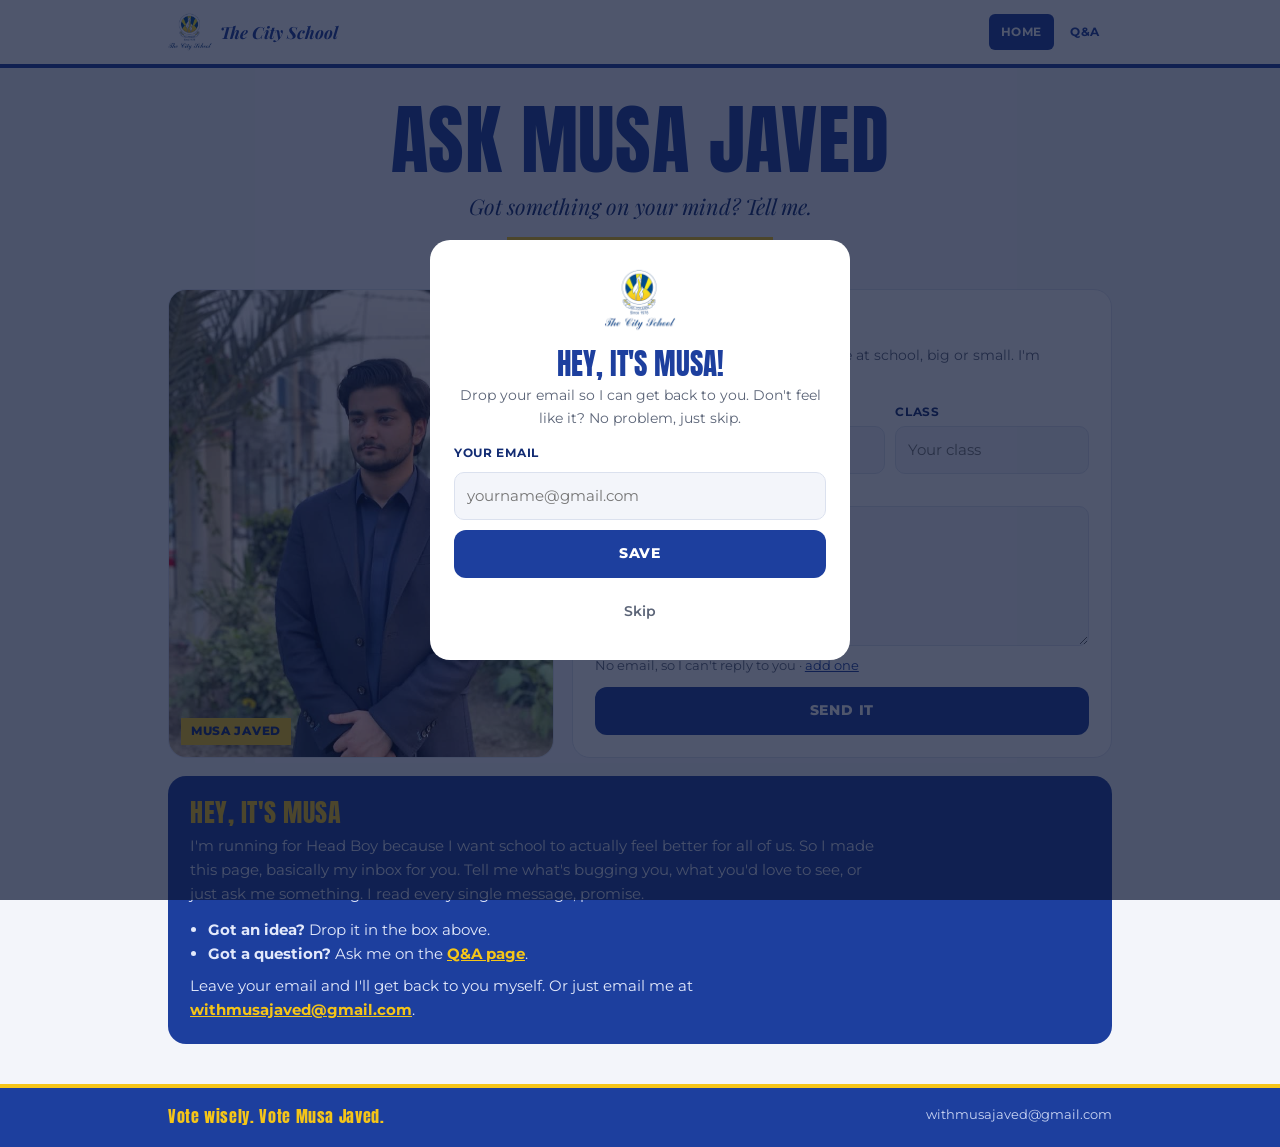
<file: index.html>
<!doctype html>
<html lang="en">
<head>
  <meta charset="utf-8">
  <meta name="viewport" content="width=device-width, initial-scale=1, viewport-fit=cover">
  <title>Ask Musa Javed</title>
  <meta name="description" content="Musa Javed for Head Boy, The City School. Drop a suggestion, ask a question and read the answers.">
  <meta property="og:title" content="Ask Musa Javed">
  <meta property="og:description" content="Got an idea or a question for your Head Boy candidate? Tell Musa.">
  <meta property="og:image" content="https://hassannadeem1122.github.io/withmusajaved/musa.jpg">
  <meta property="og:url" content="https://hassannadeem1122.github.io/withmusajaved/">
  <meta property="og:type" content="website">
  <meta name="twitter:card" content="summary_large_image">
  <meta name="theme-color" content="#1d3f9e">
  <link rel="icon" href="logo.png">
  <link rel="preconnect" href="https://fonts.googleapis.com">
  <link rel="preconnect" href="https://fonts.gstatic.com" crossorigin>
  <link rel="stylesheet" href="https://fonts.googleapis.com/css2?family=Anton&family=Montserrat:wght@500;700;800&family=Playfair+Display:ital,wght@1,700&display=swap" media="print" onload="this.media='all'">
  <link rel="stylesheet" href="style.css">
  <script>window.API = location.hostname.endsWith("github.io") ? "https://ask-musa-javed.pages.dev" : "";</script>
</head>
<body>
  <header class="topbar">
    <div class="wrap">
      <a class="logo" href="index.html"><img src="logo.png" alt=""><span>The City School</span></a>
      <nav aria-label="Pages">
        <a href="index.html">Home</a>
        <a href="qna.html">Q&amp;A</a>
      </nav>
    </div>
  </header>

  <main class="wrap">
    <section class="title">
      <h1>Ask Musa Javed</h1>
      <p>Got something on your mind? Tell me.</p>
      <span class="band">Vote Musa Javed for Head Boy</span>
    </section>

    <section class="home-grid">
      <figure class="photo">
        <img src="musa.jpg" alt="Musa Javed">
        <figcaption>Musa Javed</figcaption>
      </figure>

      <div class="card">
        <h2>Got an idea?</h2>
        <p class="hint">Anything you want changed or done at school, big or small. I&#39;m listening.</p>
        <form data-kind="Suggestion" autocomplete="off">
          <div class="two">
            <div class="field">
              <label for="sName">Name</label>
              <input id="sName" data-field="Name" maxlength="50" placeholder="Your name">
            </div>
            <div class="field">
              <label for="sClass">Class</label>
              <input id="sClass" data-field="Class" maxlength="20" placeholder="Your class">
            </div>
          </div>
          <div class="field">
            <label for="sText">Your idea</label>
            <textarea id="sText" data-field="Suggestion" maxlength="1500" placeholder="What&#39;s on your mind?"></textarea>
          </div>
          <p class="reply-to" data-reply-to></p>
          <p class="err" role="status"></p>
          <button class="btn" type="submit">Send it</button>
        </form>
      </div>
    </section>

    <section class="card about">
      <h2>Hey, it&#39;s Musa</h2>
      <p>I&#39;m running for Head Boy because I want school to actually feel better for all of us. So I made this page, basically my inbox for you. Tell me what&#39;s bugging you, what you&#39;d love to see, or just ask me something. I read every single message, promise.</p>
      <ul>
        <li><strong>Got an idea?</strong> Drop it in the box above.</li>
        <li><strong>Got a question?</strong> Ask me on the <a href="qna.html">Q&amp;A page</a>.</li>
      </ul>
      <p>Leave your email and I&#39;ll get back to you myself. Or just email me at <a href="mailto:withmusajaved@gmail.com">withmusajaved@gmail.com</a>.</p>
    </section>
  </main>

  <footer class="footer">
    <div class="wrap"><b>Vote wisely. Vote Musa Javed.</b><span>withmusajaved@gmail.com</span></div>
  </footer>

  <script src="site.js"></script>
</body>
</html>
</file>
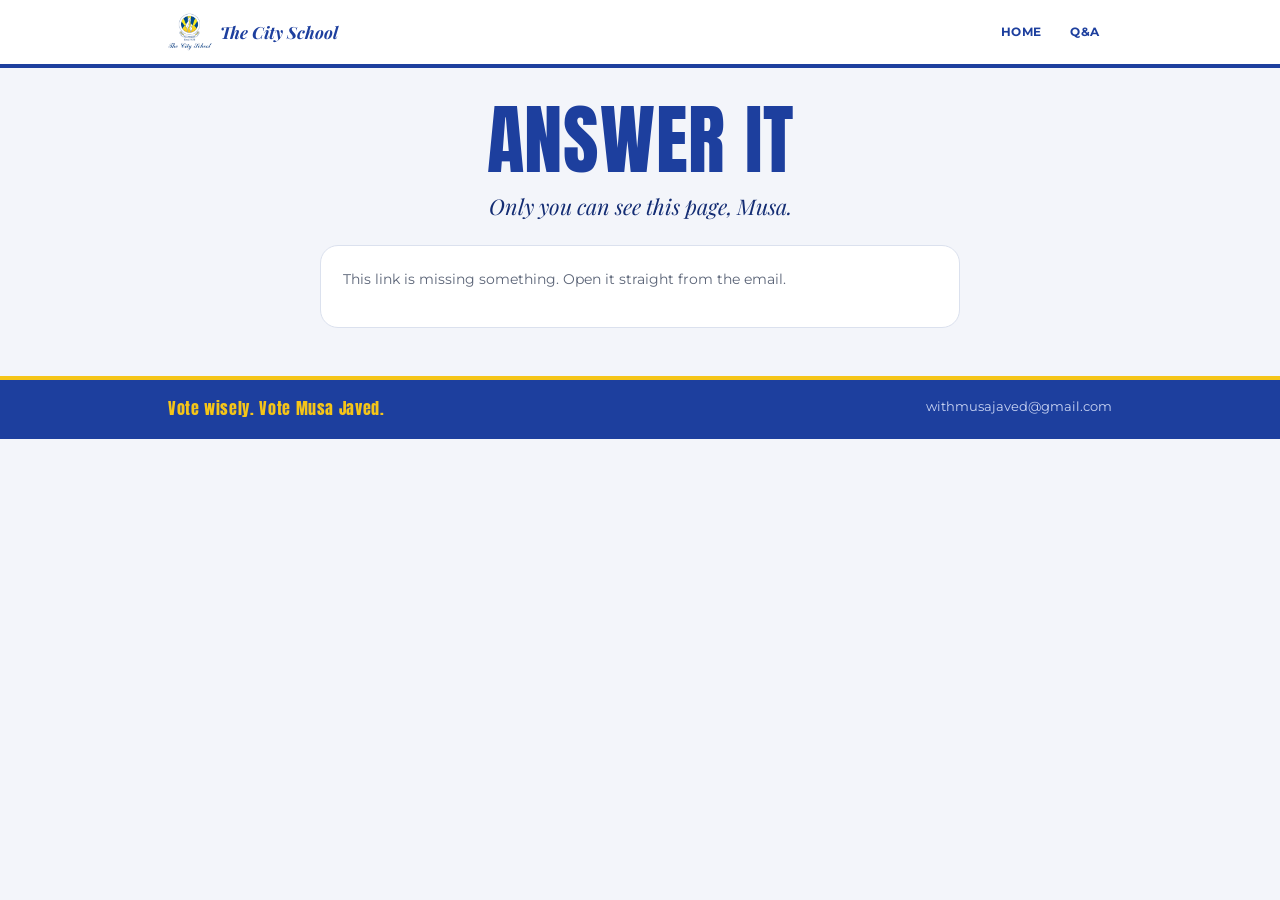
<file: answer.html>
<!doctype html>
<html lang="en">
<head>
  <meta charset="utf-8">
  <meta name="viewport" content="width=device-width, initial-scale=1, viewport-fit=cover">
  <meta name="robots" content="noindex, nofollow">
  <meta name="referrer" content="no-referrer">
  <title>Answer a question · Ask Musa Javed</title>
  <meta name="theme-color" content="#1d3f9e">
  <link rel="icon" href="logo.png">
  <link rel="preconnect" href="https://fonts.googleapis.com">
  <link rel="preconnect" href="https://fonts.gstatic.com" crossorigin>
  <link rel="stylesheet" href="https://fonts.googleapis.com/css2?family=Anton&family=Montserrat:wght@500;700;800&family=Playfair+Display:ital,wght@1,700&display=swap" media="print" onload="this.media='all'">
  <link rel="stylesheet" href="style.css">
  <script>window.API = location.hostname.endsWith("github.io") ? "https://ask-musa-javed.pages.dev" : "";</script>
  <style>
    .answer-wrap { max-width: 640px; margin: 0 auto 48px; }
    .the-q { font-size: 1.15rem; font-weight: 700; margin: 6px 0 4px; white-space: pre-wrap; overflow-wrap: anywhere; }
    .actions { display: flex; flex-wrap: wrap; gap: 8px; }
    .actions .btn { flex: 1; }
    .btn.ghost { background: transparent; color: var(--danger); border: 1px solid var(--line); }
    .btn.ghost:hover { background: #fdecec; }
    .done { background: var(--gold-soft); border-left: 4px solid var(--gold); padding: 12px 14px; font-weight: 600; margin: 0; }
    .done a { color: var(--blue); }
  </style>
</head>
<body>
  <header class="topbar">
    <div class="wrap">
      <a class="logo" href="index.html"><img src="logo.png" alt=""><span>The City School</span></a>
      <nav aria-label="Pages">
        <a href="index.html">Home</a>
        <a href="qna.html">Q&amp;A</a>
      </nav>
    </div>
  </header>

  <main class="wrap">
    <section class="title">
      <h1>Answer it</h1>
      <p>Only you can see this page, Musa.</p>
    </section>

    <section class="card answer-wrap" id="box">
      <p class="hint" id="status">Loading the question…</p>

      <div id="editor" hidden>
        <p class="hint" id="asker"></p>
        <p class="the-q" id="question"></p>
        <form id="answerForm" autocomplete="off">
          <div class="field">
            <label for="answer">Your answer</label>
            <textarea id="answer" maxlength="3000" placeholder="Type your answer…"></textarea>
          </div>
          <p class="hint" id="notifyNote"></p>
          <p class="err" id="err" role="status"></p>
          <div class="actions">
            <button class="btn" type="submit" id="publish">Publish answer</button>
            <button class="btn ghost" type="button" id="hide">Hide this question</button>
          </div>
        </form>
      </div>
      <p class="done" id="done" hidden></p>
    </section>
  </main>

  <footer class="footer">
    <div class="wrap"><b>Vote wisely. Vote Musa Javed.</b><span>withmusajaved@gmail.com</span></div>
  </footer>

  <script>
    (function () {
      const $ = (id) => document.getElementById(id);
      const params = new URLSearchParams(location.search);
      const id = params.get("id"), t = params.get("t");
      let current = null;

      function showDone(html) { $("editor").hidden = true; const d = $("done"); d.innerHTML = html; d.hidden = false; }

      if (!id || !t) { $("status").textContent = "This link is missing something. Open it straight from the email."; return; }

      fetch(window.API + `/api/answer?id=${encodeURIComponent(id)}&t=${encodeURIComponent(t)}`, { cache: "no-store" })
        .then((r) => { if (r.status === 404) throw new Error("nf"); if (!r.ok) throw new Error("x"); return r.json(); })
        .then((q) => {
          current = q;
          $("status").hidden = true;
          $("editor").hidden = false;
          $("asker").textContent = `${q.name || "Someone"}${q.class ? " from " + q.class : ""} asked:`;
          $("question").textContent = q.question;
          $("answer").value = q.answer || "";
          if (q.answer) $("publish").textContent = "Update answer";
          if (q.hidden) $("hide").textContent = "Hidden (publish to show it)";
          $("notifyNote").textContent = q.answer
            ? "This is already answered. Updating it changes what's on the Q&A page."
            : q.hasEmail ? "They left their email, so they'll get your answer by email too." : "They didn't leave an email, so it'll only show on the Q&A page.";
        })
        .catch((e) => { $("status").textContent = e.message === "nf" ? "Couldn't find this question. The link may be wrong." : "Couldn't load the question. Check your internet and refresh."; });

      async function save(hidden) {
        const answer = $("answer").value.trim();
        if (!hidden && answer.length < 2) { $("err").textContent = "Write your answer first."; return; }
        $("err").textContent = "";
        const btns = [$("publish"), $("hide")]; btns.forEach((b) => (b.disabled = true));
        try {
          const r = await fetch(window.API + "/api/answer", { method: "POST", headers: { "Content-Type": "application/json" }, body: JSON.stringify({ id, t, answer, hidden }) });
          const data = await r.json().catch(() => ({}));
          if (!r.ok || !data.ok) throw new Error();
          if (hidden) showDone("Hidden. It won't show on the Q&amp;A page.");
          else showDone(`Posted! It's live on the <a href="qna.html">Q&amp;A page</a>.${data.notified ? " They've been emailed your answer too." : ""}`);
        } catch {
          $("err").textContent = "That didn't save. Check your internet and try again.";
        }
        btns.forEach((b) => (b.disabled = false));
      }
      $("answerForm").addEventListener("submit", (e) => { e.preventDefault(); save(false); });
      $("hide").addEventListener("click", () => { if (confirm("Hide this question from the Q&A page?")) save(true); });
    })();
  </script>
</body>
</html>
</file>
<file: style.css>
:root {
  --blue: #1d3f9e;
  --blue-deep: #132c73;
  --blue-soft: #e8edfa;
  --gold: #f5c518;
  --gold-soft: #fff6d1;
  --paper: #ffffff;
  --wash: #f3f5fa;
  --ink: #111827;
  --muted: #5b6477;
  --line: #dbe1ee;
  --danger: #c0262d;
  --display: "Anton", Impact, "Arial Narrow", sans-serif;
  --serif: "Playfair Display", Georgia, serif;
  --body: "Montserrat", "Segoe UI", system-ui, sans-serif;
  color-scheme: light;
}
* { box-sizing: border-box; }
html, body { margin: 0; }
body { background: var(--wash); color: var(--ink); font: 15px/1.6 var(--body); -webkit-font-smoothing: antialiased; }
[hidden] { display: none !important; }
button, input, textarea { font: inherit; color: inherit; }
:focus-visible { outline: 3px solid var(--gold); outline-offset: 2px; }
.wrap { width: 100%; max-width: 980px; margin-inline: auto; padding-inline: 18px; }

/* Header */
.topbar { background: var(--paper); border-bottom: 4px solid var(--blue); position: sticky; top: 0; z-index: 20; padding-top: env(safe-area-inset-top, 0px); }
.topbar .wrap { display: flex; align-items: center; justify-content: space-between; gap: 12px; min-height: 64px; flex-wrap: wrap; padding-block: 6px; }
.logo { display: flex; align-items: center; gap: 8px; text-decoration: none; color: var(--blue); }
.logo img { width: 44px; height: 44px; object-fit: contain; }
.logo span { font-family: var(--serif); font-style: italic; font-weight: 700; font-size: 1.05rem; }
nav { display: flex; gap: 4px; }
nav a { text-decoration: none; color: var(--blue); font-weight: 700; font-size: .78rem; text-transform: uppercase; letter-spacing: .05em; padding: 8px 12px; border-radius: 6px; white-space: nowrap; }
nav a:hover { background: var(--blue-soft); }
nav a[aria-current="page"] { background: var(--blue); color: #fff; }

/* Title block */
.title { text-align: center; padding-block: 34px 22px; }
.title h1 { margin: 0; font-family: var(--display); font-weight: 400; color: var(--blue); font-size: clamp(2.6rem, 9vw, 4.8rem); line-height: 1; letter-spacing: .01em; text-transform: uppercase; }
.title p { margin: 10px 0 0; font-family: var(--serif); font-style: italic; font-size: clamp(1.05rem, 3vw, 1.35rem); color: var(--blue-deep); }
.title .band { display: inline-block; margin-top: 14px; background: var(--gold); color: var(--blue-deep); font-family: var(--body); font-style: normal; font-weight: 800; font-size: .78rem; letter-spacing: .06em; text-transform: uppercase; padding: 5px 12px; }

/* Cards */
.card { background: var(--paper); border: 1px solid var(--line); border-radius: 18px; padding: 22px; }
.card h2 { margin: 0 0 4px; font-family: var(--display); font-weight: 400; text-transform: uppercase; color: var(--blue); font-size: 1.6rem; letter-spacing: .02em; line-height: 1.1; }
.hint { margin: 0 0 14px; color: var(--muted); font-size: .88rem; }

.home-grid { display: grid; grid-template-columns: minmax(0, 5fr) minmax(0, 7fr); gap: 18px; align-items: stretch; }
.photo { margin: 0; border-radius: 18px; overflow: hidden; background: var(--blue-soft); border: 1px solid var(--line); min-height: 380px; position: relative; }
.photo img { position: absolute; inset: 0; width: 100%; height: 100%; object-fit: cover; object-position: 50% 20%; }
.photo figcaption { position: absolute; left: 12px; bottom: 12px; background: var(--gold); color: var(--blue-deep); font-weight: 800; font-size: .72rem; letter-spacing: .06em; text-transform: uppercase; padding: 4px 10px; }
@media (max-width: 720px) {
  .home-grid { grid-template-columns: minmax(0, 1fr); gap: 14px; }
  /* Fixed height instead of aspect-ratio: older iOS Safari / in-app browsers collapse aspect-ratio boxes to 0 */
  .photo { min-height: 0; height: 340px; }
  .photo img { position: static; display: block; width: 100%; height: 100%; }
}

/* Forms */
form { display: flex; flex-direction: column; gap: 10px; }
.two { display: grid; grid-template-columns: minmax(0, 3fr) minmax(0, 2fr); gap: 10px; }
.field { display: flex; flex-direction: column; gap: 4px; min-width: 0; }
label { font-size: .72rem; font-weight: 700; text-transform: uppercase; letter-spacing: .06em; color: var(--blue-deep); }
input, textarea { width: 100%; min-width: 0; background: var(--wash); border: 1px solid var(--line); border-radius: 10px; padding: 11px 12px; }
textarea { resize: vertical; min-height: 140px; }
input:focus, textarea:focus { outline: none; border-color: var(--blue); background: #fff; box-shadow: 0 0 0 3px var(--blue-soft); }
.btn { border: 0; border-radius: 12px; padding: 13px 20px; background: var(--blue); color: #fff; font-weight: 800; text-transform: uppercase; letter-spacing: .06em; font-size: .85rem; cursor: pointer; }
.btn:hover { background: var(--blue-deep); }
.btn:disabled { opacity: .6; cursor: wait; }
.btn.gold { background: var(--gold); color: var(--blue-deep); }
.btn.gold:hover { background: #e6b800; }
.btn.plain { background: transparent; color: var(--muted); text-transform: none; letter-spacing: 0; font-weight: 600; }
.reply-to { font-size: .8rem; color: var(--muted); margin: 0; }
.reply-to button { background: none; border: 0; padding: 0; color: var(--blue); text-decoration: underline; cursor: pointer; font-size: inherit; }
.err { color: var(--danger); font-size: .85rem; font-weight: 600; margin: 0; }
.err:empty { display: none; }
body.modal-open { overflow: hidden; }

/* About */
.about { margin-block: 18px 40px; background: var(--blue); color: #fff; border: 0; }
.about h2 { color: var(--gold); }
.about p { margin: 8px 0 0; max-width: 70ch; color: #e3e9fb; }
.about ul { margin: 12px 0 0; padding-left: 18px; color: #e3e9fb; }
.about a { color: var(--gold); font-weight: 700; }

/* Q&A */
.qna-grid { display: grid; grid-template-columns: minmax(0, 5fr) minmax(0, 7fr); gap: 18px; align-items: start; margin-bottom: 40px; }
@media (max-width: 760px) { .qna-grid { grid-template-columns: minmax(0, 1fr); } }
.qa-list { list-style: none; margin: 0; padding: 0; display: flex; flex-direction: column; gap: 12px; max-height: 70vh; overflow-y: auto; padding-right: 4px; }
.qa { border-bottom: 1px solid var(--line); padding-bottom: 12px; }
.qa:last-child { border-bottom: 0; }
.qa .q { font-weight: 700; margin: 0; }
.qa .by { font-size: .75rem; color: var(--muted); }
.qa .a { margin: 8px 0 0; background: var(--gold-soft); border-left: 4px solid var(--gold); padding: 10px 12px; }
.qa .a b { display: block; font-family: var(--display); font-weight: 400; color: var(--blue); letter-spacing: .03em; }


/* Modals */
.modal { position: fixed; inset: 0; z-index: 50; background: rgb(12 22 52 / .72); display: grid; place-items: center; padding: 18px; }
.sheet { background: var(--paper); border-radius: 20px; width: 100%; max-width: 420px; padding: 24px; text-align: center; max-height: calc(100% - 20px); overflow-y: auto; }
.sheet img.logo-big { width: 72px; height: 72px; object-fit: contain; }
.sheet h2 { margin: 6px 0 4px; font-family: var(--display); font-weight: 400; text-transform: uppercase; color: var(--blue); font-size: 1.8rem; line-height: 1.05; }
.sheet p { margin: 0 0 14px; color: var(--muted); font-size: .9rem; }
.sheet form { text-align: left; }
.video-box { position: relative; background: #000; border-radius: 14px; min-height: 240px; display: grid; place-items: center; }
.video-box .loading { position: absolute; bottom: 14px; left: 0; right: 0; color: #fff; font-weight: 600; font-size: .85rem; margin: 0; }
.sheet .yes { position: absolute; top: 10px; left: 0; right: 0; z-index: 1; pointer-events: none; margin: 0; font-family: var(--display); color: var(--gold); -webkit-text-stroke: 2px var(--blue-deep); paint-order: stroke fill; font-size: clamp(2.8rem, 12vw, 3.8rem); line-height: 1; text-transform: uppercase; letter-spacing: .03em; text-shadow: 0 3px 0 var(--blue-deep); }
.sheet video { width: 100%; max-height: 60vh; border-radius: 14px; background: #000; display: block; }
.thanks { margin: 14px 0 16px !important; color: var(--ink) !important; font-weight: 700; font-size: 1rem !important; }

.footer { background: var(--blue); color: #c9d4f3; border-top: 4px solid var(--gold); font-size: .82rem; }
.footer .wrap { display: flex; justify-content: space-between; flex-wrap: wrap; gap: 8px; padding-block: 16px calc(18px + env(safe-area-inset-bottom, 0px)); }
.footer b { color: var(--gold); font-family: var(--display); font-weight: 400; letter-spacing: .04em; font-size: 1rem; }

@media (max-width: 520px) {
  body { font-size: 15px; }
  .wrap { padding-inline: 14px; }
  /* One compact header row */
  .topbar .wrap { min-height: 54px; flex-wrap: nowrap; gap: 8px; padding-block: 4px; }
  .logo img { width: 34px; height: 34px; }
  .logo span { font-size: .9rem; }
  nav a { padding: 8px 10px; font-size: .7rem; }
  /* Title */
  .title { padding-block: 20px 16px; }
  .title h1 { font-size: 2.6rem; }
  .title p { font-size: 1rem; margin-top: 6px; }
  .title .band { font-size: .68rem; margin-top: 10px; }
  .photo { height: 300px; border-radius: 16px; }
  .photo img { object-position: 50% 15%; }
  /* Forms: 16px inputs stop iPhones zooming in on tap; big tap targets */
  input, textarea { font-size: 16px; padding: 12px; }
  textarea { min-height: 120px; }
  .card { padding: 16px; border-radius: 16px; }
  .card h2 { font-size: 1.45rem; }
  .btn { min-height: 50px; font-size: .85rem; }
  .about { margin-block: 14px 28px; }
  .about ul { padding-left: 16px; }
  /* Q&A: let the whole page scroll instead of a box inside the page */
  .qa-list { max-height: none; overflow: visible; padding-right: 0; }
  .qna-grid { gap: 14px; margin-bottom: 28px; }
  /* Popups */
  .modal { padding: 12px; }
  .sheet { padding: 18px; border-radius: 18px; }
  .sheet video { max-height: 55vh; }
  .footer .wrap { flex-direction: column; align-items: center; text-align: center; gap: 4px; }
}
@media (max-width: 360px) {
  .logo span { display: none; }
  .title h1 { font-size: 2.2rem; }
}
</file>
